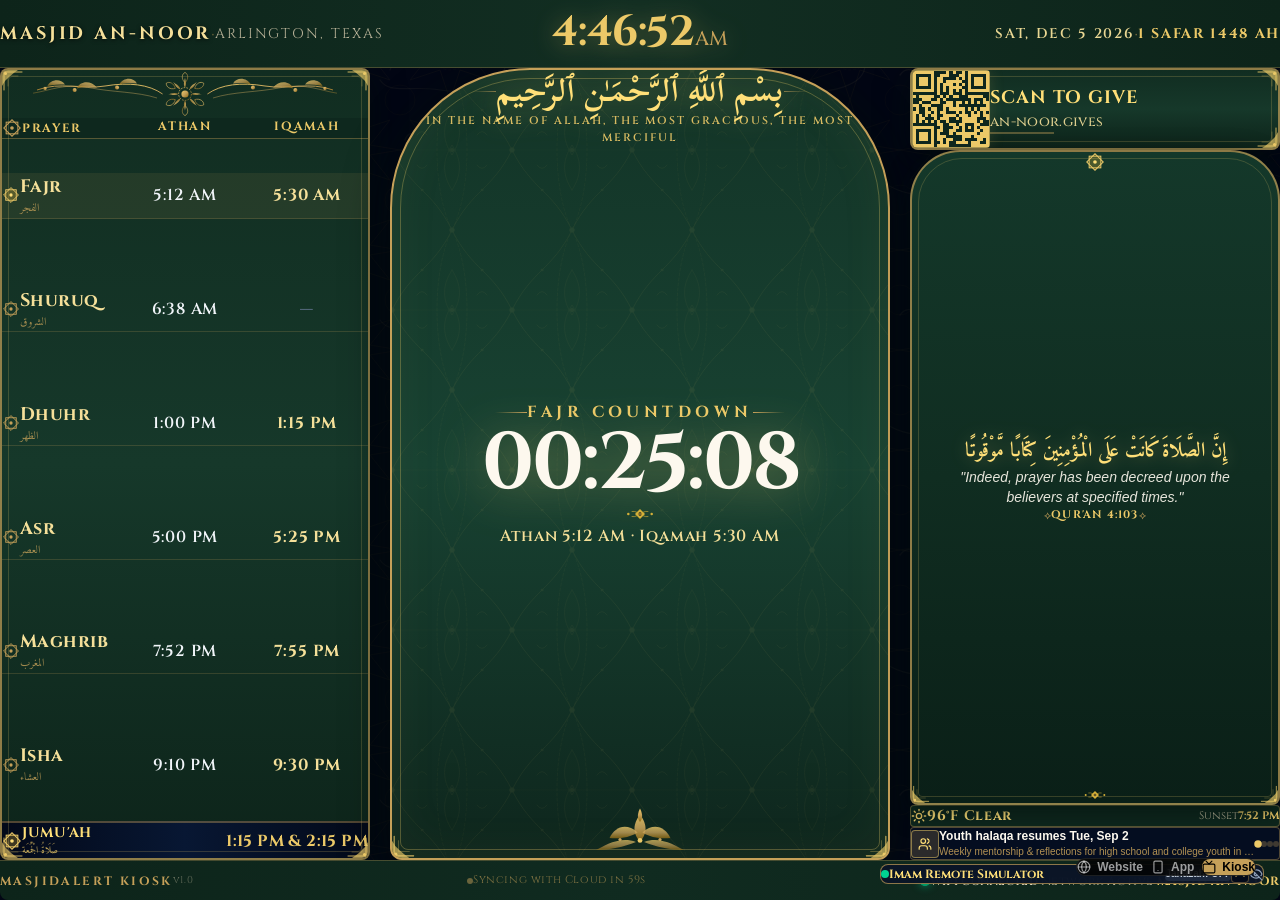
<file: kiosk.html>
<!doctype html>
<html lang="en">
  <head>
    <meta charset="UTF-8" />
    <meta name="viewport" content="width=device-width, initial-scale=1.0" />
    <title>MasjidAlert Kiosk</title>
    <link rel="preconnect" href="https://fonts.googleapis.com">
    <link rel="preconnect" href="https://fonts.gstatic.com" crossorigin>
    <link href="https://fonts.googleapis.com/css2?family=Amiri:ital,wght@0,400;0,700;1,400;1,700&family=Aref+Ruqaa:wght@400;700&family=Cinzel:wght@400;500;600;700;800;900&family=Cinzel+Decorative:wght@700&family=Noto+Naskh+Arabic:wght@400;600;700&family=Plus+Jakarta+Sans:wght@300;400;500;600;700;800&family=Reem+Kufi:wght@400;600;700&family=Scheherazade+New:wght@400;600;700&display=swap" rel="stylesheet">
    <style>
      *, *::before, *::after { box-sizing: border-box; margin: 0; padding: 0; }
      html, body { width: 100%; height: 100%; overflow: hidden; background-color: #030712; }
      #root { width: 100dvw; height: 100dvh; overflow: hidden; }
    </style>
    <!-- Relative paths as Gemini recommended -->
    <script type="module" crossorigin src="./assets/index-DXGwTOC6.js"></script>
    <link rel="stylesheet" crossorigin href="./assets/index-CZHK5znr.css">
  </head>
  <body class="bg-[#030712] text-slate-100 select-none">
    <div id="root"></div>
  </body>
</html>
</file>
